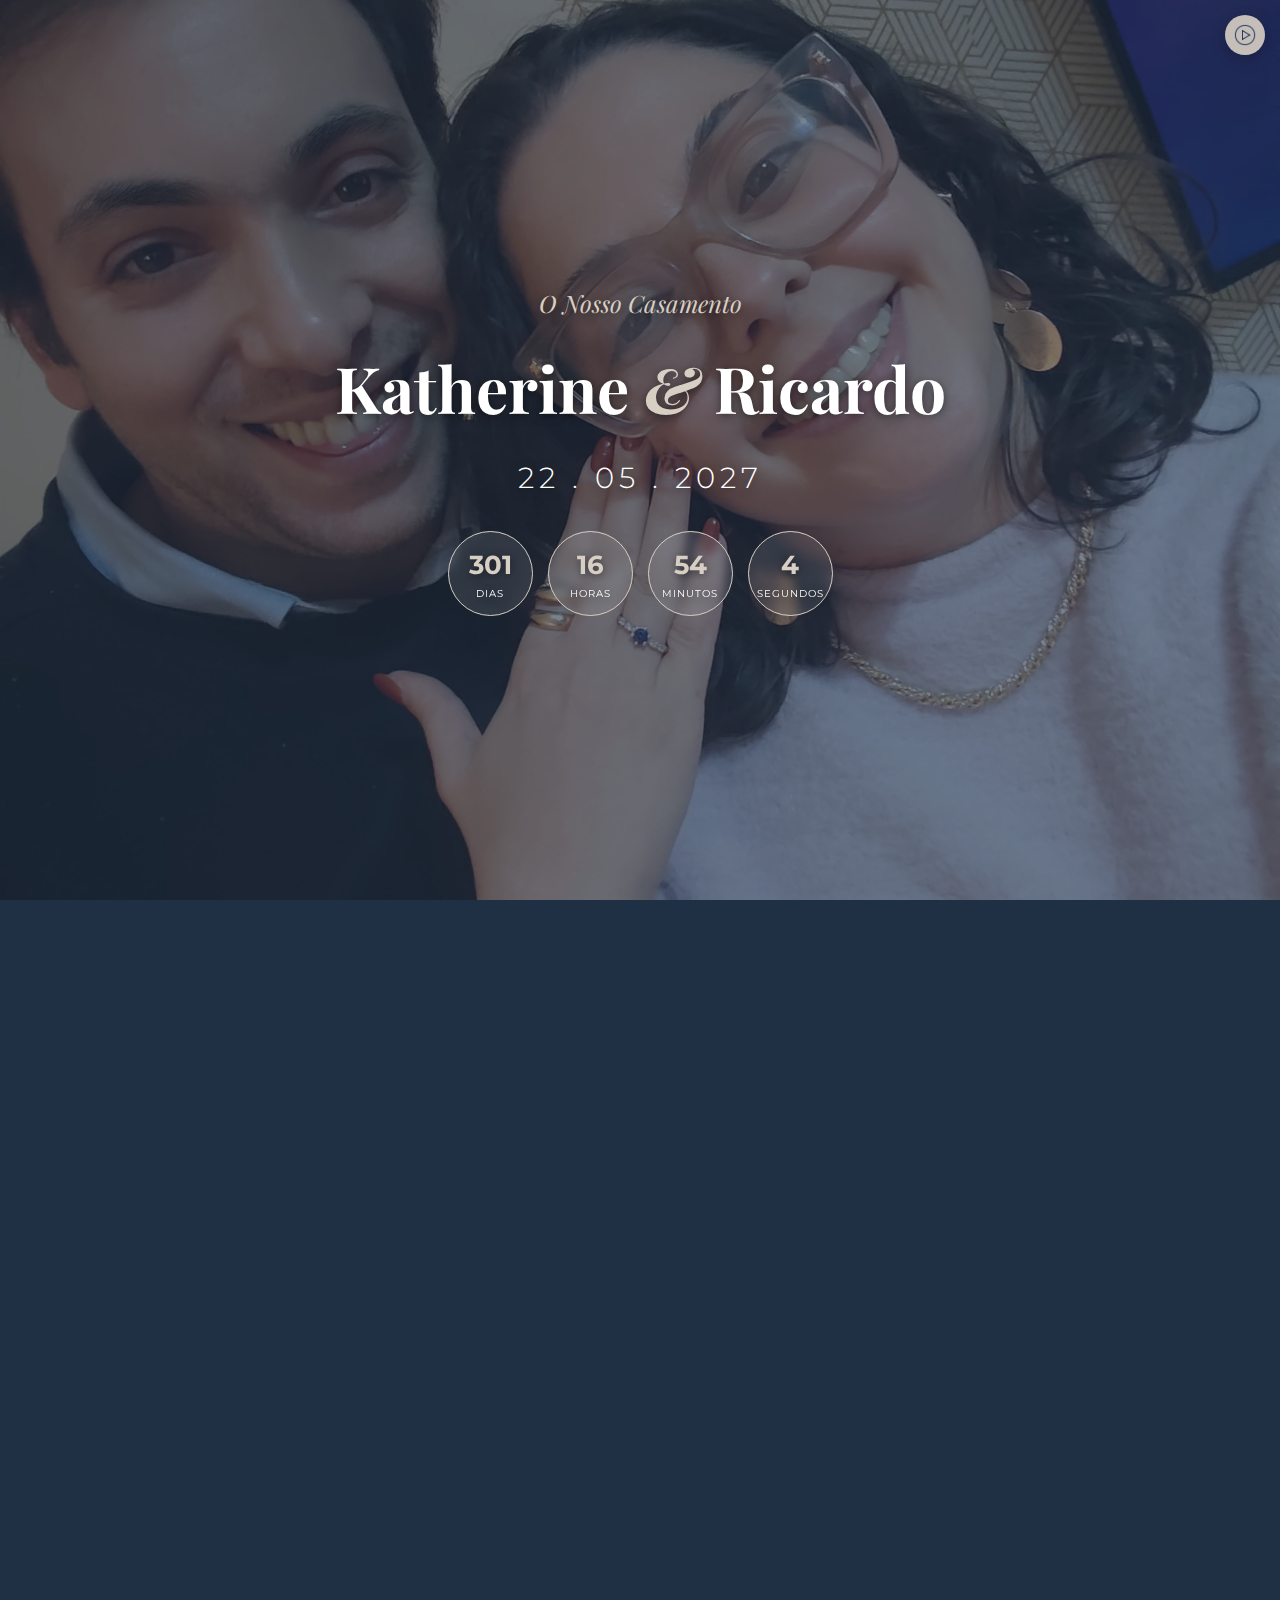
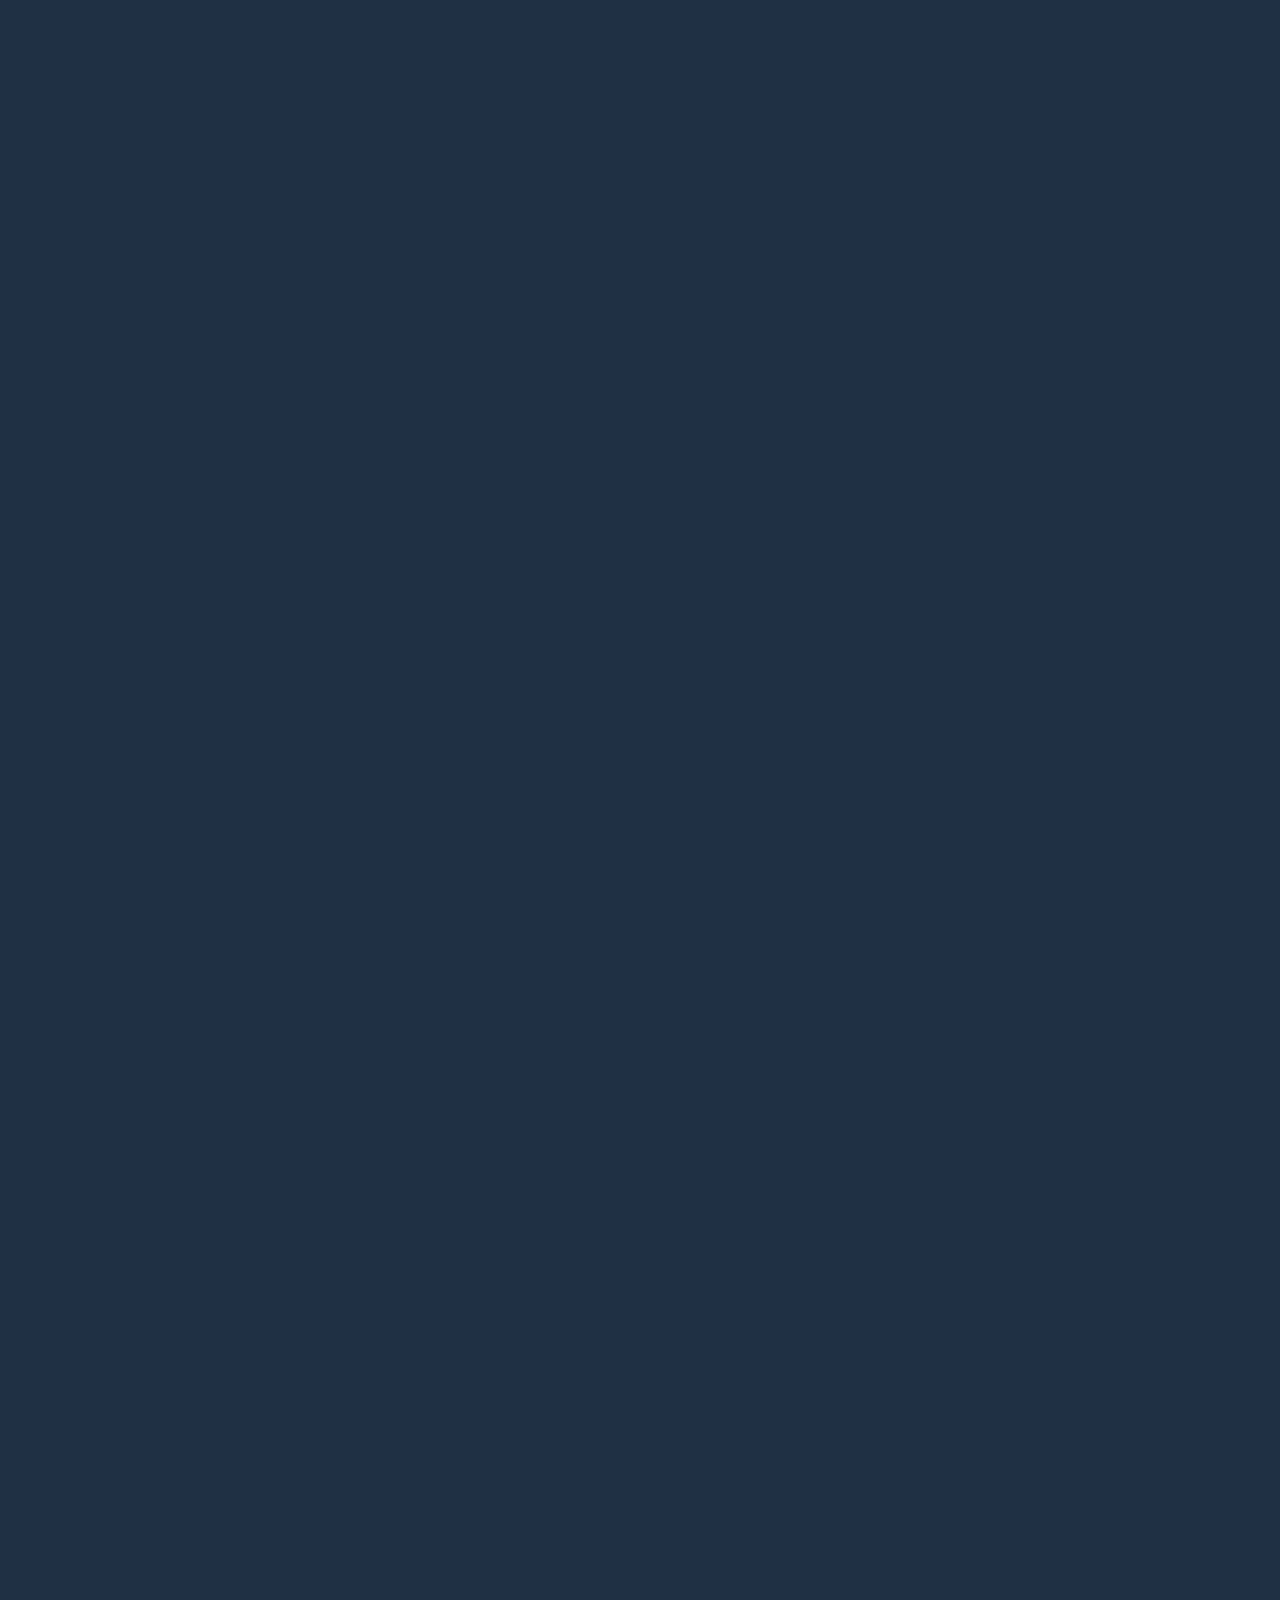
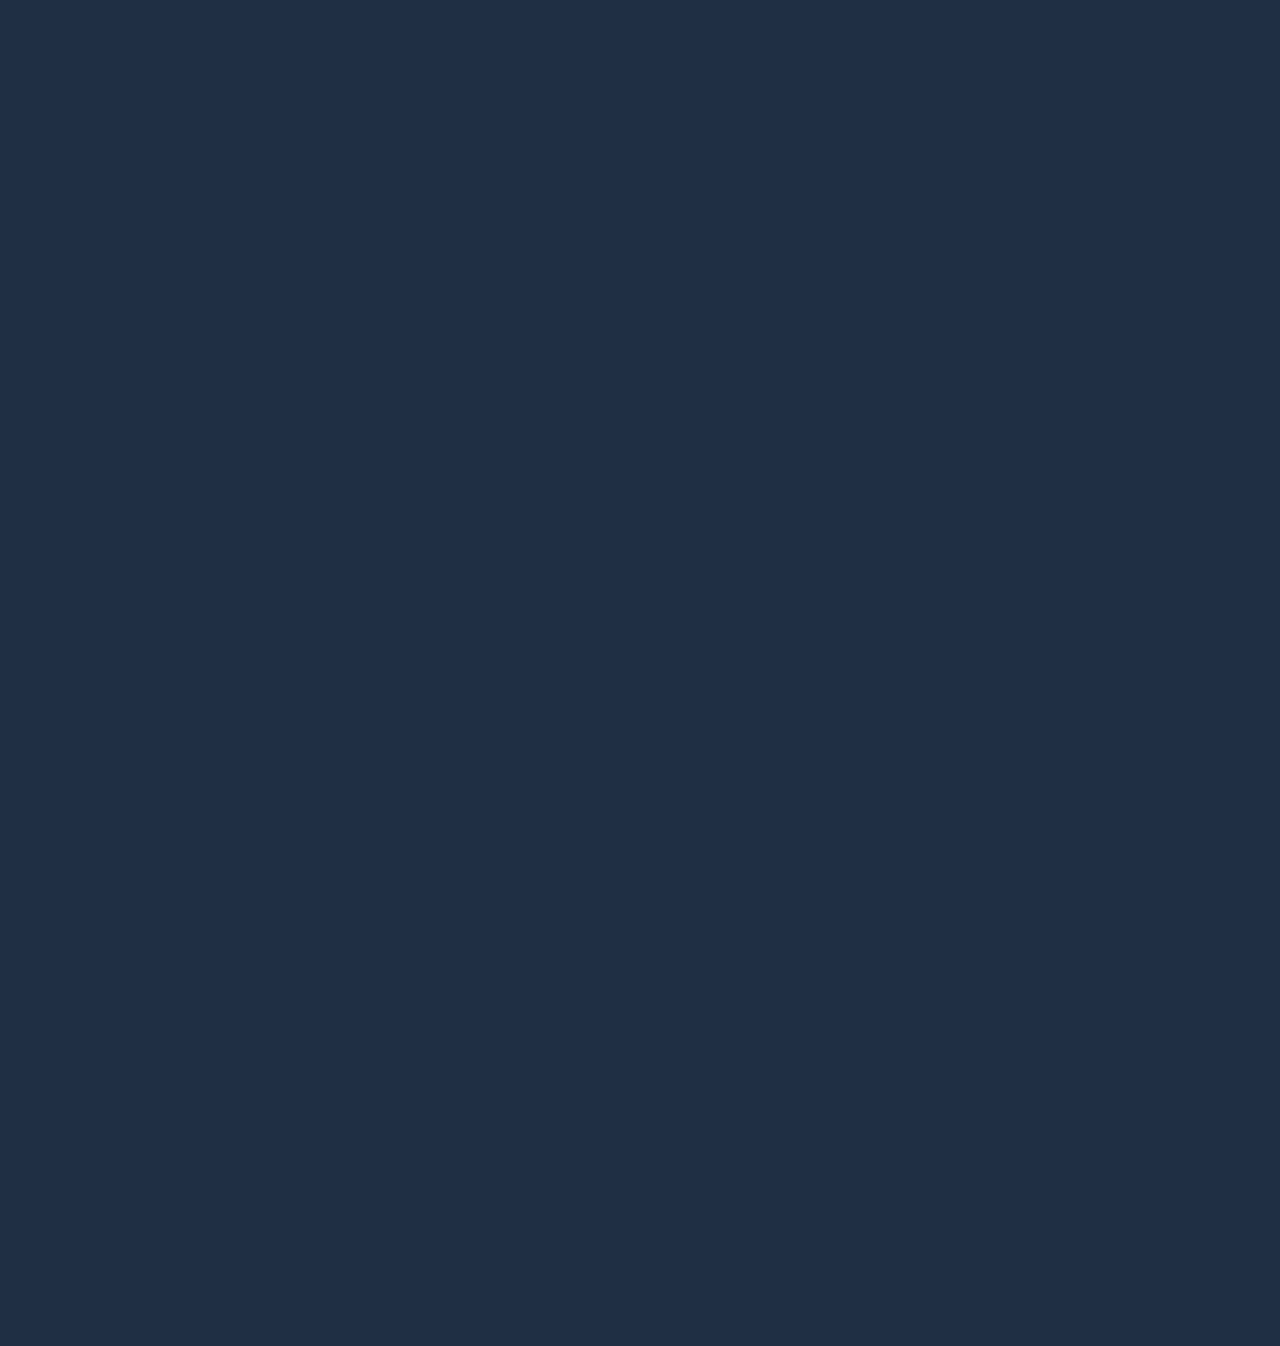
<file: index.html>
<!DOCTYPE html>
<html lang="pt-PT">
<head>
    <meta charset="UTF-8">
    <meta name="viewport" content="width=device-width, initial-scale=1.0">
    <title>Katherine & Ricardo</title>
    <link href="https://fonts.googleapis.com/css2?family=Playfair+Display:ital,wght@0,400;0,600;1,400&family=Montserrat:wght@300;400;600&display=swap" rel="stylesheet">
    <link rel="stylesheet" href="style.css">
</head>
<body>

    <div id="music-icon" class="music-btn">
        <img src="play.png" alt="Reproduzir" id="music-img">
    </div>
    <audio id="music" loop>
        <source src="musica.mp3" type="audio/mp3">
    </audio>

    <section class="hero">
        <img src="foto-fondo.jpg" class="hero-img" alt="Fundo">
        <div class="hero-content">
            <h3 class="subtitle">O Nosso Casamento</h3>
            <h1 class="names">Katherine <span class="amp">&</span> Ricardo</h1>
            <p class="date-hero">22 . 05 . 2027</p>
            <div id="countdown" class="countdown">
                <div class="circle"><span id="days">0</span><small>Dias</small></div>
                <div class="circle"><span id="hours">0</span><small>Horas</small></div>
                <div class="circle"><span id="minutes">0</span><small>Minutos</small></div>
                <div class="circle"><span id="seconds">0</span><small>Segundos</small></div>
            </div>
        </div>
    </section>

    <section class="section fade-in">
        <h2 class="section-title">Com a Benção de Nossos Pais</h2>
        <div class="parents-container">
            <div class="parent-block">
                <p class="role">Mãe da Noiva</p>
                <p class="names-parents">Fatima Goncalves</p>
            </div>
            <div class="parent-block">
                <p class="role">Pais do Noivo</p>
                <p class="names-parents">Sra Carvalho & Sr Carvalho</p>
            </div>
        </div>
    </section>

    <section class="section fade-in">
        <h2 class="section-title">O Evento</h2>
        <div class="event-card">
            <div class="event-info">
                <h3>Cerimónia</h3>
                <p>Barcelos</p>
                <p>11:00 hrs</p>
                <p>Endereço</p>
            </div>
            <div class="event-info">
                <h3>Recepção</h3>
                <p>Nome del salon</p>
                <p>13:30 hrs</p>
                <p>Endereço</p>
            </div>
            <a href="https://maps.app.goo.gl/i7LBARhN1qPMyVah6" target="_blank" class="btn-map">Ver mapa</a>
        </div>
    </section>

    <section class="section fade-in dress-section">
        <h2 class="section-title">Código de Traje</h2>
        <div class="dress-card" onclick="openGallery()">
            <div class="dress-icon">👗👔</div>
            <h3>Formal</h3>
            <p>Clique para ver exemplos</p>
        </div>
        
        <div id="dress-gallery" class="gallery-overlay">
            <span class="close-gallery" onclick="closeGallery()">&times;</span>
            <div class="gallery-content">
                <div class="gallery-slide">
                    <img src="vestuario-si.jpg" alt="Sugestões">
                    <p>Cores sugeridas</p>
                </div>
                <div class="gallery-slide">
                    <img src="vestuario-no.jpg" alt="Proibidos">
                    <p>Por favor, deixar o branco para a noiva.</p>
                </div>
            </div>
        </div>
    </section>

    <section class="section fade-in">
    <h2 class="section-title">Itinerário</h2>
    
    <div class="itinerary-card">
        <div class="timeline-container">
            
            <div class="timeline-item left">
                <div class="timeline-content">
                    <p class="desc-final">Cerimónia</p>
                    <span class="time-final">11:00</span>
                </div>
                <div class="timeline-icon">
                    <img src="icono-ceremonia.png" alt="Cerimónia">
                </div>
            </div>

            <div class="timeline-item right">
                <div class="timeline-content">
                    <p class="desc-final">Coquetel</p>
                    <span class="time-final">13:30</span>
                </div>
                <div class="timeline-icon">
                    <img src="icono-coctel.png" alt="Coquetel">
                </div>
            </div>

            <div class="timeline-item left">
                <div class="timeline-content">
                    <p class="desc-final">Jantar</p>
                    <span class="time-final">15:00</span>
                </div>
                <div class="timeline-icon">
                    <img src="icono-cena.png" alt="Jantar">
                </div>
            </div>

            <div class="timeline-item right">
                <div class="timeline-content">
                    <p class="desc-final">Festa</p>
                    <span class="time-final">17:00</span>
                </div>
                <div class="timeline-icon">
                    <img src="icono-fiesta.png" alt="Festa">
                </div>
            </div>
            
        </div>
    </div>
</section>

    <section class="section fade-in gift-section">
        <h2 class="section-title">Presentes</h2>
        <div class="gift-container">
            <div id="gift-card" class="gift-card" onclick="toggleGiftCard()">
                <div class="gift-front">
                    <div class="gift-icon">🎁</div>
                    <h3>Mesa de Presentes</h3>
                    <p>Clique para ver opções</p>
                </div>
                <div class="gift-back">
                    <h3>Dados Bancários</h3>
                    <p>Banco: XXXX</p>
                    <p>IBAN: XXXX</p>
                    <p>Nome: XXXX</p>
                    <p class="close-msg">Clique para fechar</p>
                </div>
            </div>
        </div>
    </section>

    <section class="section fade-in rsvp-section" id="rsvp-section">
        <h2 class="section-title">Presença</h2>
        <div class="rsvp-container">
            <div class="rsvp-card-start" id="rsvp-card-start">
                <div class="rsvp-icon">✉️</div>
                <h3>Vens celebrar connosco?</h3>
                <p>Confirma a tua presença aqui</p>
                <button class="btn-rsvp-open" onclick="showForm()">Confirmar</button>
            </div>
            
            <div id="rsvp-form-container" style="display:none;">
                <form id="rsvpForm" class="formulario">
                    <input type="hidden" id="codigo">
                    <div class="campo">
                        <label>Nome</label>
                        <input type="text" id="nombre" readonly class="input-readonly">
                    </div>
                    <div class="campo">
                        <label>Adultos</label>
                        <select id="adultos" class="input-estilo" required></select>
                    </div>
                    <div id="contenedorNinosDinamico"></div>
                    <div class="campo">
                        <label>¿Tienen alguna alergia?</label>
                        <div class="switch-container">
                            <label class="switch">
                                <input type="checkbox" id="switchAlergia">
                                <span class="slider"></span>
                            </label>
                            <span id="textoAlergia">Não</span>
                        </div>
                    </div>
                    <div class="campo" id="campoAlergiaTexto">
                        <label>Especificar alergia</label>
                        <textarea id="alergias" placeholder="Ej: Celíaco, Amendoim..."></textarea>
                    </div>
                    <div class="campo">
                        <label >Comentarios</label>
                        <textarea id="comentarios" placeholder="Opcional..."></textarea>
                    </div>
                    <button type="submit" id="btnSubmit" class="botonConfirmar">Confirmar Presença</button>
                </form>
            </div>
        </div>
    </section>

    <script src="script.js"></script>
</body>
</html>
</file>
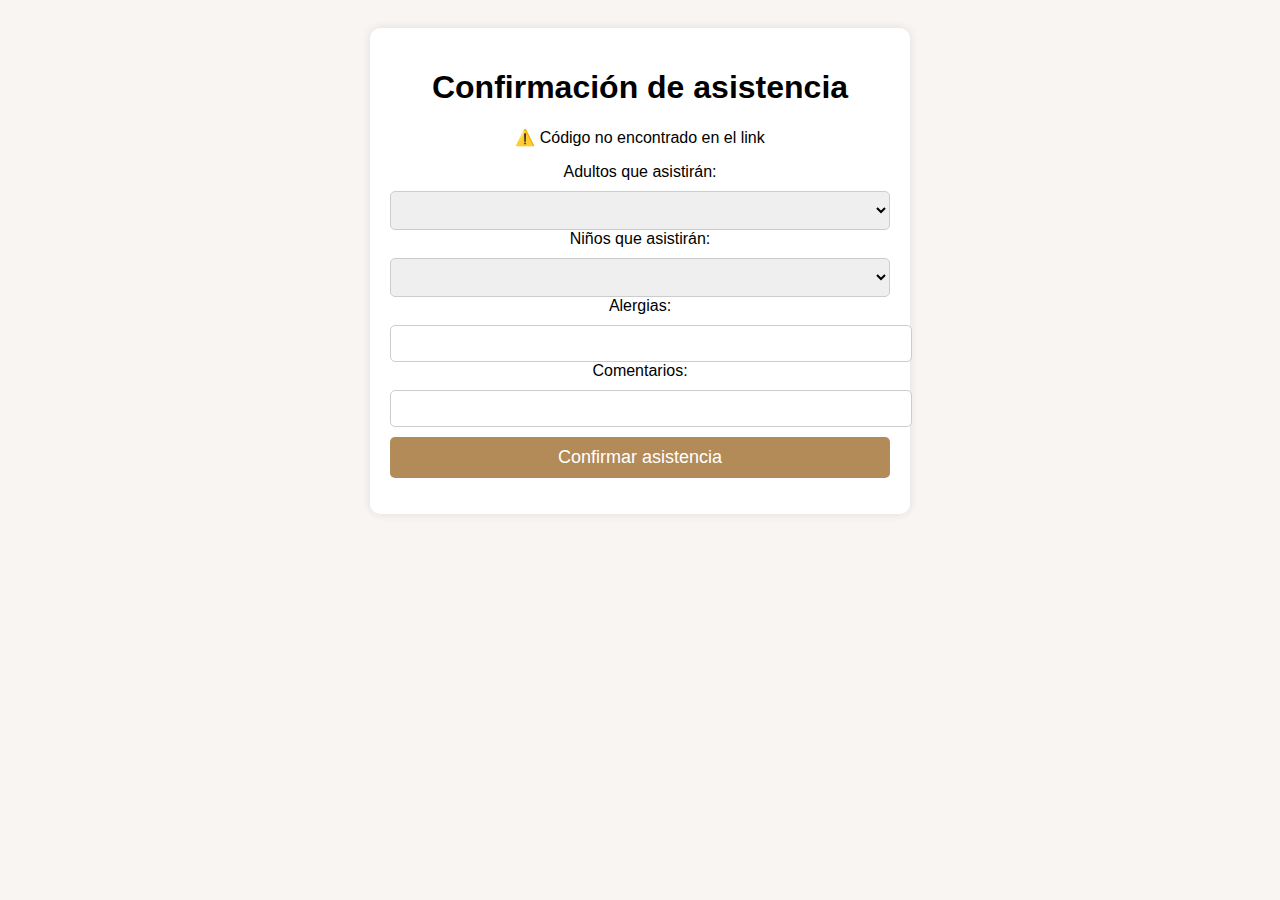
<file: confirmar.html>
<!DOCTYPE html>
<html lang="es">
<head>
<meta charset="UTF-8">
<meta name="viewport" content="width=device-width, initial-scale=1.0">
<title>Confirmación de asistencia</title>
<style>
body{font-family:Arial;background:#f8f5f2;padding:20px;text-align:center;}
.container{background:white;padding:20px;border-radius:10px;max-width:500px;margin:auto;box-shadow:0 0 10px rgba(0,0,0,0.1);}
select,input,button{width:100%;padding:10px;margin-top:10px;border-radius:5px;border:1px solid #ccc;}
button{background:#b38b59;color:white;border:none;font-size:18px;}
button:hover{background:#8d6e63;}
</style>
</head>
<body>

<div class="container">
<h1>Confirmación de asistencia</h1>
<p id="nombre">Cargando invitado...</p>

<form id="form">
<label>Adultos que asistirán:</label>
<select id="adultos" required></select>

<label>Niños que asistirán:</label>
<select id="ninos" required></select>

<label>Alergias:</label>
<input id="alergias">

<label>Comentarios:</label>
<input id="comentarios">

<button type="submit">Confirmar asistencia</button>
</form>

<p id="mensaje"></p>
</div>

<script>
const endpoint = "https://script.google.com/macros/s/AKfycbw_-m3FYdDkaVuB_Hh61h4vfsyLtbWtJHgMgbqQrPJZpqNOP92jiG2qEA8AjMx5qgdD/exec";

// 1️⃣ Capturamos el código del link
const urlParams = new URLSearchParams(window.location.search);
const codigo = urlParams.get('codigo');

if(!codigo){
    document.getElementById("nombre").innerText = "⚠️ Código no encontrado en el link";
}

// 2️⃣ Traer datos del invitado desde Google Sheets
fetch(endpoint + "?codigo=" + codigo)
.then(res => res.json())
.then(data => {
    if(!data.nombre){
        document.getElementById("nombre").innerText = "⚠️ Invitado no encontrado";
        return;
    }
    document.getElementById("nombre").innerText = "Invitado: " + data.nombre;

    // Llenar select de adultos
    for(let i=0;i<=data.adultos;i++){
        const option = document.createElement("option");
        option.value = i;
        option.textContent = i;
        document.getElementById("adultos").appendChild(option);
    }

    // Llenar select de niños
    for(let i=0;i<=data.ninos;i++){
        const option = document.createElement("option");
        option.value = i;
        option.textContent = i;
        document.getElementById("ninos").appendChild(option);
    }
});

// 3️⃣ Enviar confirmación
document.getElementById("form").addEventListener("submit", e=>{
    e.preventDefault();
    if(!codigo) return;

    fetch(endpoint, {
        method:"POST",
        body: JSON.stringify({
            codigo: codigo,
            adultos: document.getElementById("adultos").value,
            ninos: document.getElementById("ninos").value,
            alergias: document.getElementById("alergias").value,
            comentarios: document.getElementById("comentarios").value
        })
    })
    .then(res => res.text())
    .then(()=>{
        document.getElementById("mensaje").innerText = "✅ Confirmación guardada";
        document.getElementById("form").reset();
    });
});
</script>

</body>
</html>
</file>
<file: style.css>
/* =========================================
   1. CONFIGURACIÓN GENERAL
   ========================================= */
* {
    margin: 0;
    padding: 0;
    box-sizing: border-box;
}

:root {
    --primary: #1f2f44;
    --dark: #1f2f44; /* Usaremos este color para el fondo de la página */
    --light: #BFD4E6;
    --accent: #D8CFC4; /* Warm Sand para acentos */
    --card-bg: #bfd4e6;
    --white: #ffffff; /* Texto claro principal */
    --border-color: #1f2f44;
    --azul-medio:#4f6d8a;
}

body {
    font-family: 'Montserrat', sans-serif;
    background: var(--dark); /* FONDO OSCURO */
    color: var(--white);     /* TEXTO CLARO */
    text-align: center;
    overflow-x: hidden;
    line-height: 1.6;
}


.event-card, .dress-card, .timeline-card-final {
    background: var(--card-bg); /* Azul claro */
    border: 1px solid var(--border-color); /* Borde azul oscuro */
    color: var(--border-color); /* Texto oscuro dentro de las tarjetas */
}

/* Ajuste de títulos dentro de tarjetas */
.event-info h3, .dress-card h3, .desc-final {
    color: var(--primary) !important; /* Azul principal para títulos */
}

.hero::after {
    /* Overlay para integrar la foto */
    background: rgba(31, 47, 68, 0.6); 
    z-index: 2;
}

/* =========================================
   SOLUCIÓN PROBLEMA 1: ICONO MÚSICA FIJO
   ========================================= */
.music-btn {
    position: fixed !important; /* Mantiene el botón en su lugar */
    top: 20px !important;
    right: 20px !important;
    width: 45px;
    height: 45px;
    background: rgba(216, 207, 196, 0.8); /* Fondo accent transparente */
    border-radius: 50%;
    display: flex;
    justify-content: center;
    align-items: center;
    cursor: pointer;
    z-index: 999999 !important; /* Asegura que esté por encima de todo */
    box-shadow: 0 4px 15px rgba(0,0,0,0.2);
    backdrop-filter: blur(5px);
}
.music-btn img { width: 22px; height: 22px; }

/* 3. HERO SECTION */

/* =========================================
   3. HERO SECTION (Modificada)
   ========================================= */
.hero {
    position: relative;
    height: 100vh;
    display: flex;
    justify-content: center;
    align-items: center;
    color: var(--white); /* Texto blanco por defecto */
    overflow: hidden;
}

.hero-img {
    position: absolute;
    top: 0; left: 0; width: 100%; height: 100%;
    object-fit: cover;
    z-index: 1;
    animation: zoom-hero 15s ease-in-out infinite alternate;
}

/* --- SOLUCIÓN: Overlay para mejorar contraste --- */
.hero::after {
    content: '';
    position: absolute;
    top: 0; left: 0; width: 100%; height: 100%;
    /* Superposición color azul oscuro con transparencia */
    background: rgba(31, 47, 68, 0.6); 
    z-index: 2;
}

.hero-content {
    z-index: 3; /* Por encima del overlay */
    text-shadow: 0 2px 10px rgba(0,0,0,0.5);
    padding: 0 20px;
    width: 100%;
    max-width: 800px;
}



.subtitle {
    font-family: 'Playfair Display', serif;
    font-style: italic;
    font-size: 1.5rem;
    font-weight: 400;
    color: var(--accent); /* Warm Sand */
    margin-bottom: 10px;
}

.hero h1 {
    font-family: 'Playfair Display', serif;
    font-size: 4rem; /* Un poco más grande para impacto */
    margin: 15px 0;
    animation: fade-scale 1.5s ease forwards;
    color: var(--white);
}

.amp { 
    color: var(--accent); /* Warm Sand */
    font-style: italic; 
    font-family: 'Playfair Display', serif;
}

.date-hero {
    font-size: 1.8rem;
    font-weight: 300;
    letter-spacing: 5px; /* Más espaciado */
    margin-top: 10px;
    color: var(--white);
    text-transform: uppercase;
}

/* --- AJUSTE DE CUENTA REGRESIVA --- */
.countdown {
    display: flex;
    justify-content: center;
    gap: 15px;
    margin-top: 40px;
}

.countdown .circle {
    width: 90px;
    height: 90px;
    /* Fondo con transparencia para que se vea el fondo */
    background: rgba(255, 255, 255, 0.1); 
    border: 1px solid var(--accent); /* Borde color arena */
    border-radius: 50%;
    display: flex;
    flex-direction: column;
    justify-content: center;
    align-items: center;
    backdrop-filter: blur(5px); /* Efecto difuminado elegante */
}

.circle span { 
    font-size: 28px; 
    font-weight: bold; 
    color: var(--accent); /* Color arena */
}

.circle small { 
    font-size: 11px; 
    text-transform: uppercase; 
    letter-spacing: 1px; 
    color: var(--white); 
}

/* 4. CUENTA REGRESIVA */
.countdown {
    display: flex;
    justify-content: center;
    gap: 15px;
    margin-top: 30px;
}
.countdown .circle {
    width: 85px;
    height: 85px;
    background: rgba(255, 255, 255, 0.1);
    border: 1px solid var(--accent); /* Borde color arena */
    border-radius: 50%;
    display: flex;
    flex-direction: column;
    justify-content: center;
    align-items: center;
    backdrop-filter: blur(5px);
}
.circle span { font-size: 26px; font-weight: bold; color: var(--accent); }
.circle small { font-size: 10px; text-transform: uppercase; letter-spacing: 1px; color: var(--white); }

/* 5. ESTRUCTURA DE SECCIONES */
.section {
    padding: 80px 20px;
    opacity: 0;
    transform: translateY(30px);
    transition: all 0.8s ease-out;
}
.section.visible { opacity: 1; transform: translateY(0); }
.section-title {
    font-family: 'Playfair Display', serif;
    font-size: 2.8rem;
    color: var(--accent); /* Color arena */
    margin-bottom: 50px;
}

/* 6. PADRES */
.parents-container {
    display: flex;
    justify-content: center;
    gap: 50px;
    flex-wrap: wrap;
    max-width: 900px;
    margin: 0 auto;
}
.parent-block { flex: 1; min-width: 280px; padding: 20px; }
.role { font-size: 0.9rem; text-transform: uppercase; letter-spacing: 2px; color: var(--accent); margin-bottom: 10px; }
.names-parents {
    font-family: 'Playfair Display', serif;
    font-size: 1.5rem;
    font-weight: 600;
    color: var(--white);
}
/* 7. EVENTO */
.event-card {
    background: var(--card-bg); /* Azul claro */
    padding: 50px;
    border-radius: 25px;
    box-shadow: 0 15px 40px rgba(0,0,0,0.05);
    max-width: 500px;
    margin: 0 auto;
    border: 1px solid var(--border-color); /* Borde azul oscuro */
}
.event-info { margin-bottom: 30px; }
.event-info h3 { font-family: 'Playfair Display', serif; color: var(--primary); font-size: 1.8rem; margin-bottom: 5px; }
.event-info p { color: var(--border-color); /* Texto oscuro */ }
.btn-map {
    display: inline-block;
    padding: 15px 35px;
    background: var(--primary); /* Azul principal */
    color: var(--white);
    text-decoration: none;
    border-radius: 50px;
    font-weight: 600;
    margin-top: 20px;
    transition: all 0.3s;
    letter-spacing: 1px;
}
.btn-map:hover { background: var(--border-color); transform: translateY(-2px); }

/* 8. VESTIMENTA */
.dress-card {
    background: var(--card-bg); /* Azul claro */
    padding: 40px;
    border-radius: 20px;
    box-shadow: 0 10px 30px rgba(0,0,0,0.05);
    width: 320px;
    margin: 0 auto;
    cursor: pointer;
    border: 1px solid var(--border-color); /* Borde azul oscuro */
    transition: all 0.3s;
}
.dress-card:hover { transform: translateY(-5px); box-shadow: 0 15px 35px rgba(0,0,0,0.1); }
.dress-icon { font-size: 4rem; margin-bottom: 15px; display: block; }
.dress-card h3 { font-family: 'Playfair Display', serif; color: var(--primary); font-size: 1.8rem; margin-bottom: 10px; }
.dress-card p { color: var(--border-color); /* Texto oscuro */ }

/* Galería Overlay */
.gallery-overlay {
    position: fixed; top: 0; left: 0; width: 100%; height: 100%;
    background: rgba(31, 47, 68, 0.95); /* Fondo oscuro */
    z-index: 9999999; /* Asegura que esté encima de todo */
    display: none;
    flex-direction: column;
    justify-content: center;
    align-items: center;
    backdrop-filter: blur(8px);
}
.close-gallery {
    position: absolute; top: 20px; right: 30px;
    color: white; font-size: 40px; cursor: pointer;
    z-index: 100000;
}
.gallery-content {
    display: flex;
    overflow-x: auto;
    width: 100%;
    height: 100%;
    scroll-snap-type: x mandatory;
}
.gallery-slide {
    flex: 0 0 100%;
    text-align: center;
    display: flex;
    flex-direction: column;
    justify-content: center;
    align-items: center;
    scroll-snap-align: start;
    padding: 20px;
}
.gallery-slide img {
    max-width: 90%;
    max-height: 70vh;
    object-fit: contain;
    border-radius: 15px;
    border: 4px solid var(--white);
}
.gallery-slide p { 
    color: var(--white); 
    margin-top: 20px; 
    font-weight: bold; 
    font-size: 1.3rem;
    background: rgba(0,0,0,0.3);
    padding: 8px 15px;
    border-radius: 50px;
}
/* FIJAR BOTÓN DE MÚSICA - Fuera de cualquier animación */
.music-btn {
    position: fixed !important;
    top: 20px !important;
    right: 20px !important;
    width: 50px;
    height: 50px;
    background: rgba(216, 207, 196, 0.9); /* Fondo accent transparente */
    border-radius: 50%;
    display: flex;
    justify-content: center;
    align-items: center;
    z-index: 99999 !important; /* Por encima de todo */
    box-shadow: 0 4px 15px rgba(0,0,0,0.2);
    cursor: pointer;
}

 /* Forzamos que el botón de música sea más pequeño en móvil */
    .music-btn {
        width: 40px;
        height: 40px;
        top: 15px !important;
        right: 15px !important;
    }

 
/* =========================================
   NUEVO ESTILO DE TARJETA Y ZIGZAG (MÓVIL)
   ========================================= */

.itinerary-card {
    background: var(--card-bg); /* Azul claro */
    max-width: 800px;
    margin: 0 auto;
    padding: 30px 10px; /* Reducido padding en móvil */
    border-radius: 25px;
    box-shadow: 0 15px 35px rgba(0,0,0,0.08); 
    border: 1px solid var(--border-color); /* Borde azul oscuro */
    position: relative;
    overflow: hidden;
}

.timeline-container {
    position: relative;
    width: 100%;
}

/* Línea vertical central */
.timeline-container::after {
    content: '';
    position: absolute;
    width: 2px;
    background-color: var(--accent); /* Color arena */
    top: 0;
    bottom: 0;
    left: 50%;
    margin-left: -1px;
}

.timeline-item {
    padding: 5px 20px; /* Reducido padding */
    position: relative;
    width: 50%;
    box-sizing: border-box;
    display: flex;
    align-items: center;
}

/* El círculo del icono */
.timeline-icon {
    position: absolute;
    width: 50px; /* Tamaño reducido */
    height: 50px;
    background-color: var(--card-bg); /* Azul claro */
    border: 3px solid var(--dark); /* Borde color arena */
    border-radius: 50%;
    top: 50%;
    transform: translateY(-50%);
    z-index: 2;
    display: flex;
    justify-content: center;
    align-items: center;
    box-shadow: 0 4px 10px rgba(0,0,0,0.15);
}

.timeline-icon img {
    width: 25px; /* Tamaño reducido */
    height: 25px;
    object-fit: contain;
    filter: invert(37%) sepia(40%) saturate(413%) hue-rotate(168deg) brightness(100%) contrast(88%); /* Iconos blancos sobre fondo azul claro */
}

/* Posición izquierda y derecha */
.left { left: 0; text-align: right; justify-content: flex-end; }
.right { left: 50%; text-align: left; justify-content: flex-start; }

/* Posicionar los iconos en la línea central */
.left .timeline-icon { right: -25px; } /* Ajustado */
.right .timeline-icon { left: -25px; } /* Ajustado */

/* Ajuste de espaciado para que el texto no toque la línea */
.left .timeline-content { padding-right: 20px; }
.right .timeline-content { padding-left: 20px; }

/* Estilos de texto usando paleta - TAMANOS REDUCIDOS */
.timeline-content .desc-final {
    font-family: 'Playfair Display', serif;
    font-size: 1.1rem; /* Más pequeño */
    color: var(--dark); /* Texto oscuro dentro de tarjetas claras */
    margin: 0;
    font-weight: 600;
    line-height: 1.2;
}

.timeline-content .time-final {
    font-size: 0.9rem; /* Más pequeño */
    color: var(--primary); /* Azul principal */
    font-weight: 400;
}

/* =========================================
   AJUSTES RESPONSIVOS (MÓVIL) - MANTENER ZIGZAG
   ========================================= */
@media screen and (max-width: 600px) {
    .itinerary-card {
        padding: 15px 5px; /* Más compacto */
    }
    
    /* Mantenemos el zigzag (50% de ancho) */
    .timeline-item {
        width: 50%;
        padding: 5px 10px;
    }
    
    /* Reducimos aún más el tamaño de iconos en móvil muy pequeño */
    .timeline-icon { 
        width: 40px; 
        height: 40px;
        background-color: var(--card-bg); /* Azul claro */
    }
    
    .timeline-icon img { width: 20px; height: 20px; }
    
    /* Ajustamos la posición de iconos para zigzag */
    .left .timeline-icon { right: -20px; }
    .right .timeline-icon { left: -20px; }
    
    .left .timeline-content { padding-right: 15px; }
    .right .timeline-content { padding-left: 15px; }
    
    /* Texto muy compacto */
    .timeline-content .desc-final { font-size: 0.85rem; color: var(--dark); }
    .timeline-content .time-final { font-size: 0.75rem; color: var(--primary); }
}

/* =========================================
   10. PRESENTES Y RESTO DE SECCIONES
   ========================================= */
.gift-container {
    display: flex;
    justify-content: center;
    perspective: 1000px;
}
.gift-card {
    background-color: transparent;
    width: 320px; 
    height: 420px; 
    position: relative;
    transform-style: preserve-3d;
    transition: transform 0.8s cubic-bezier(0.175, 0.885, 0.32, 1.275);
    cursor: pointer;
}
.gift-card.is-flipped { transform: rotateY(180deg); }
.gift-front, .gift-back {
    position: absolute;
    width: 100%;
    height: 100%;
    backface-visibility: hidden;
    border-radius: 20px;
    display: flex;
    flex-direction: column;
    justify-content: center;
    align-items: center;
    padding: 30px;
    box-shadow: 0 10px 30px rgba(0,0,0,0.1);
}
.gift-front {
    background-color: var(--card-bg); /* Azul claro */
    border: 3px solid var(--accent); /* Color Arena */
    color: var(--dark);
    z-index: 2;
}
.gift-back {
    background-color: var(--azul-medio); /* FONDO OSCURO ACTUALIZADO */
    color: var(--white);
    transform: rotateY(180deg);
    text-align: center;
    border: 1px solid var(--border-color); /* Borde sutil */
}
.gift-icon { font-size: 4rem; margin-bottom: 20px; color: var(--accent); }
.gift-front h3 { color: var(--dark); font-family: 'Playfair Display', serif; font-size: 1.8rem; margin-bottom: 10px; }
.gift-back h3 { color: var(--accent); font-family: 'Playfair Display', serif; font-size: 1.8rem; margin-bottom: 20px; }
.gift-back p { margin-bottom: 15px; font-weight: 300; font-size: 1.1rem; }
.close-msg { font-size: 0.9rem; margin-top: 30px; opacity: 0.7; }

/* 11. RSVP */
.rsvp-section { background-color: var(--dark); /* FONDO OSCURO ACTUALIZADO */ }
.rsvp-container { max-width: 500px; margin: 0 auto; }
.rsvp-card-start {
    background: var(--card-bg); /* Azul claro */
    padding: 50px 30px;
    border-radius: 25px;
    box-shadow: 0 10px 30px rgba(0,0,0,0.05);
    border: 1px solid var(--border-color); /* Borde */
}
.rsvp-icon { font-size: 4rem; margin-bottom: 20px; display: block; color: var(--accent); }
.btn-rsvp-open {
    padding: 15px 40px;
    background: var(--primary); /* Azul principal */
    color: var(--white);
    border: none;
    border-radius: 50px;
    font-size: 1.1rem;
    font-weight: 600;
    cursor: pointer;
    transition: all 0.3s;
}
.btn-rsvp-open:hover { background: var(--accent); color: var(--dark); }

.formulario {
    background: var(--azul-medio); /* Azul claro */
    padding: 40px;
    border-radius: 25px;
    box-shadow: 0 10px 30px rgba(0,0,0,0.08);
    text-align: left;
    border: 1px solid var(--border-color); /* Borde */
}

.campo { margin-bottom: 25px; color: var(--white); }
.input-estilo, textarea {
    width: 100%; padding: 15px; border: 2px solid var(--border-color); border-radius: 12px;
    background: var(--azul-medio);
    color: var(--white);
}
.botonConfirmar {
    background: var(--primary); color: var(--white); border: none; padding: 18px; border-radius: 12px; width: 100%; font-size: 1.2rem; cursor: pointer;
}
.botonConfirmar:hover { background: var(--accent); color: var(--dark); }

/* 12. ANIMACIONES */
@keyframes zoom-hero { 0% { transform: scale(1); } 100% { transform: scale(1.1); } }
@keyframes fade-scale { 0% { opacity: 0; transform: scale(0.9); } 100% { opacity: 1; transform: scale(1); } }

/* 13. RESPONSIVE FINAL (ANDROID & IOS) */
@media(max-width: 600px) {
    .hero h1 { font-size: 2.5rem; }
    .section-title { font-size: 2rem; }
    .countdown .circle { width: 65px; height: 65px; }
    .parents-container { gap: 20px; }
    .gift-card { width: 280px; height: 380px; }

    /* Ajuste Itinerario Móvil */
    .itinerary-wrapper { padding: 30px 15px; }
    .itinerary-line { left: 40px; }
    .itinerary-icon { width: 50px; height: 50px; margin-right: 15px; }
    .itinerary-icon img { width: 24px; height: 24px; }
    .itinerary-time { font-size: 1.2rem; }
    .itinerary-desc { font-size: 1rem; }
}
/* --- ARREGLO FINAL: COLORES Y SWITCH --- */

/* 1. Forzar color blanco en los títulos (labels) */
.campo label {
    color: var(--white) !important;
}

/* 2. Forzar estilo de campos de texto (fondo blanco, letra negra) */
.input-estilo, textarea {
    background-color: var(--white) !important;
    color: #333 !important;
    border: 2px solid var(--border-color) !important;
}

/* 3. Acomodar el switch y asegurar que sea blanco */
.switch-container {
    display: flex;
    align-items: center;
    gap: 10px;
    color: var(--white) !important; /* Texto "Sim/Não" blanco */
}

.switch {
    position: relative;
    display: inline-block;
    width: 50px;
    height: 25px;
}

.switch input { opacity: 0; width: 0; height: 0; }

.slider {
    position: absolute;
    cursor: pointer;
    top: 0; left: 0; right: 0; bottom: 0;
    background-color: #ccc; /* Color de fondo del switch apagado */
    transition: .4s;
    border-radius: 34px;
}

.slider:before {
    position: absolute;
    content: "";
    height: 18px; width: 18px;
    left: 4px; bottom: 3.5px;
    background-color: white;
    transition: .4s;
    border-radius: 50%;
}

input:checked + .slider {
    background-color: var(--accent); /* Color cuando está activado */
}

input:checked + .slider:before {
    transform: translateX(24px);
}
</file>
